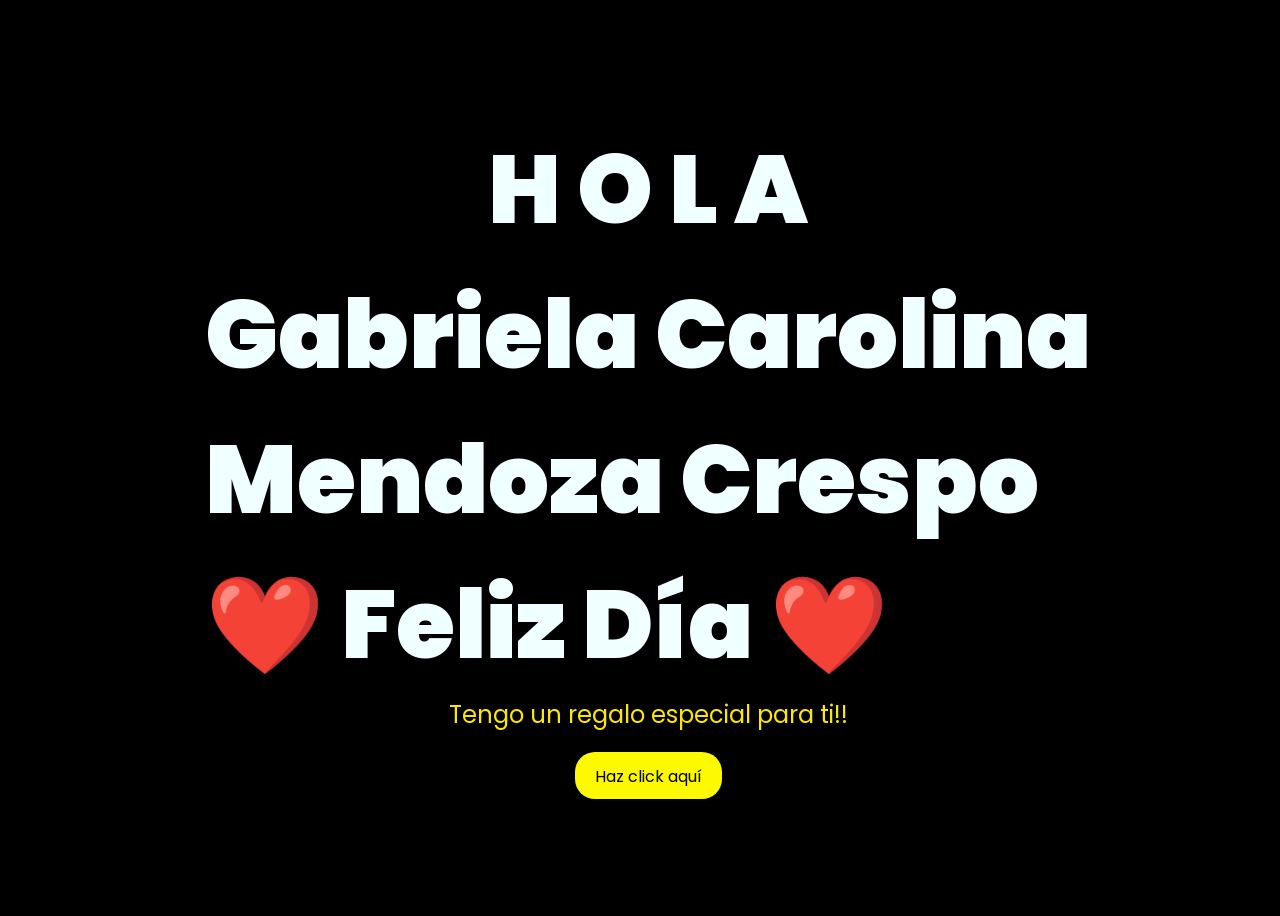
<file: index.html>
<!DOCTYPE html>
<html lang="en">
  <head>
    <meta charset="UTF-8" />
    <meta http-equiv="X-UA-Compatible" content="IE=edge" />
    <meta name="viewport" content="width=device-width, initial-scale=1.0" />
    <link rel="stylesheet" href="css/style.css" />
    <link rel="icon" href="img/flowers.png" type="image/x-icon" />
    <title>FLORES</title>
  </head>
  <body>
    <div class="greetings">
      <span>H</span>
      <span>O</span>
      <span>L</span>
      <span>A</span>
    </div>
    <div class="greetings">
      <span>Gabriela</span>
      <span>Carolina</span>
      <br>
      <span>Mendoza</span>
      <span>Crespo</span>
      <br>
      <span>❤️</span>
      <span>Feliz</span>
      <span>Día</span>
      <span>❤️</span>
    </div>
    <div class="description">
      <span>Tengo un regalo especial para ti!!</span>
    </div>
    <div class="button">
      <button>
        <a href="FLORES.html">Haz click aquí</a>
      </button>
    </div>
  </body>
</html>
</file>
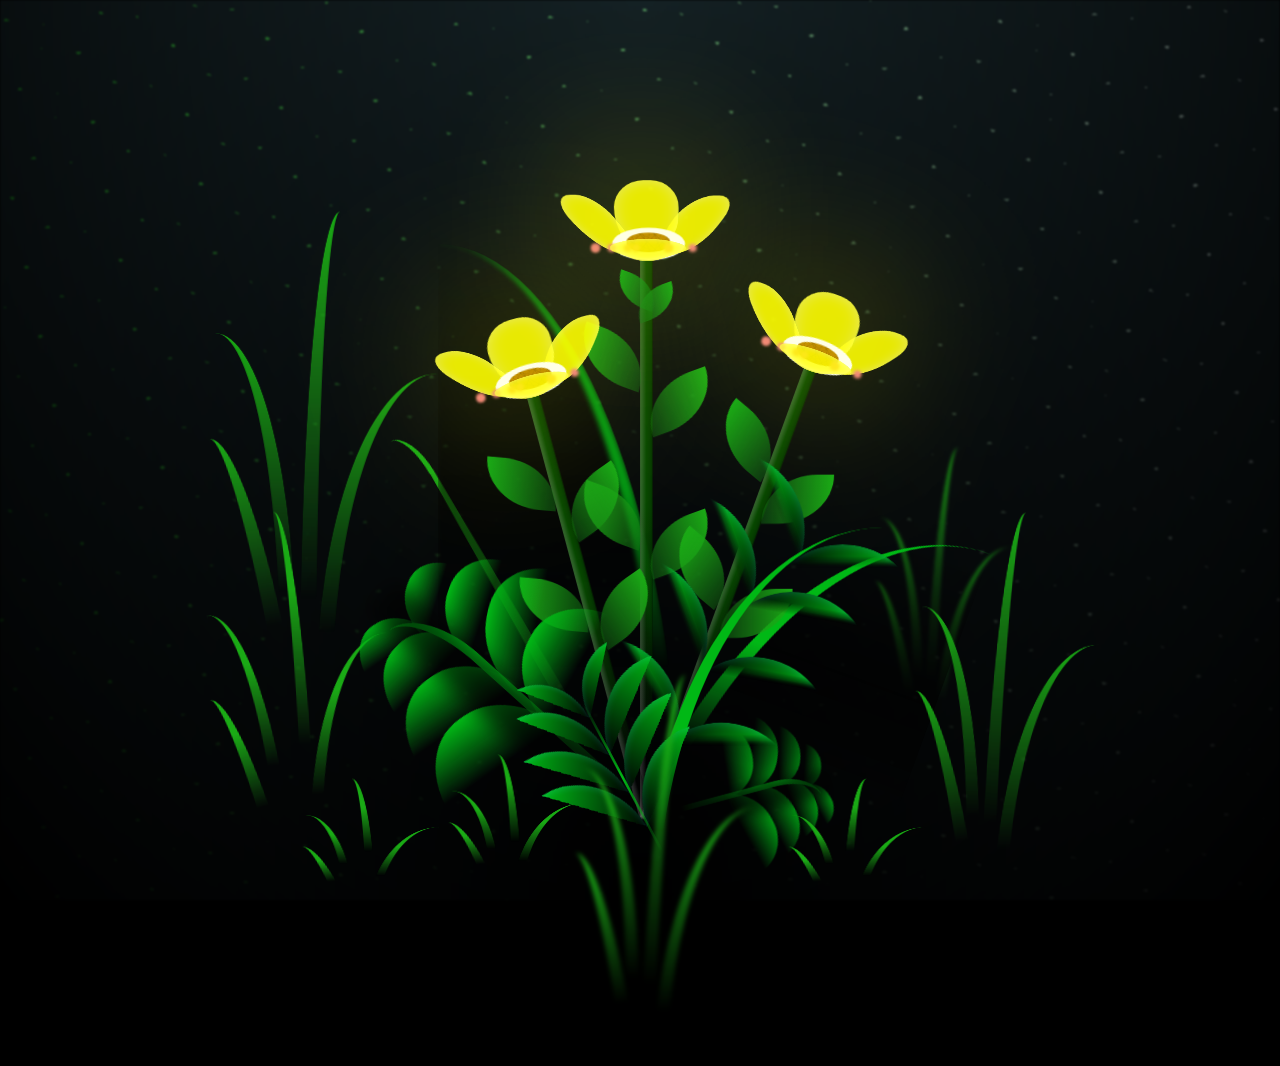
<file: FLORES.html>
<!DOCTYPE html>
<html lang="en">
  <head>
    <meta charset="UTF-8" />
    <meta http-equiv="X-UA-Compatible" content="IE=edge" />
    <meta name="viewport" content="width=device-width, initial-scale=1.0" />
    <link rel="stylesheet" href="css/main.css" />
    <link rel="icon" href="img/flowers.png" type="image/x-icon" />
    <title>FLORES</title>
  </head>

  <body class="container">
    <div class="night"></div>
    <div class="flowers">
      <div class="flower flower--1">
        <div class="flower__leafs flower__leafs--1">
          <div class="flower__leaf flower__leaf--1"></div>
          <div class="flower__leaf flower__leaf--2"></div>
          <div class="flower__leaf flower__leaf--3"></div>
          <div class="flower__leaf flower__leaf--4"></div>
          <div class="flower__white-circle"></div>

          <div class="flower__light flower__light--1"></div>
          <div class="flower__light flower__light--2"></div>
          <div class="flower__light flower__light--3"></div>
          <div class="flower__light flower__light--4"></div>
          <div class="flower__light flower__light--5"></div>
          <div class="flower__light flower__light--6"></div>
          <div class="flower__light flower__light--7"></div>
          <div class="flower__light flower__light--8"></div>
        </div>
        <div class="flower__line">
          <div class="flower__line__leaf flower__line__leaf--1"></div>
          <div class="flower__line__leaf flower__line__leaf--2"></div>
          <div class="flower__line__leaf flower__line__leaf--3"></div>
          <div class="flower__line__leaf flower__line__leaf--4"></div>
          <div class="flower__line__leaf flower__line__leaf--5"></div>
          <div class="flower__line__leaf flower__line__leaf--6"></div>
        </div>
      </div>

      <div class="flower flower--2">
        <div class="flower__leafs flower__leafs--2">
          <div class="flower__leaf flower__leaf--1"></div>
          <div class="flower__leaf flower__leaf--2"></div>
          <div class="flower__leaf flower__leaf--3"></div>
          <div class="flower__leaf flower__leaf--4"></div>
          <div class="flower__white-circle"></div>

          <div class="flower__light flower__light--1"></div>
          <div class="flower__light flower__light--2"></div>
          <div class="flower__light flower__light--3"></div>
          <div class="flower__light flower__light--4"></div>
          <div class="flower__light flower__light--5"></div>
          <div class="flower__light flower__light--6"></div>
          <div class="flower__light flower__light--7"></div>
          <div class="flower__light flower__light--8"></div>
        </div>
        <div class="flower__line">
          <div class="flower__line__leaf flower__line__leaf--1"></div>
          <div class="flower__line__leaf flower__line__leaf--2"></div>
          <div class="flower__line__leaf flower__line__leaf--3"></div>
          <div class="flower__line__leaf flower__line__leaf--4"></div>
        </div>
      </div>

      <div class="flower flower--3">
        <div class="flower__leafs flower__leafs--3">
          <div class="flower__leaf flower__leaf--1"></div>
          <div class="flower__leaf flower__leaf--2"></div>
          <div class="flower__leaf flower__leaf--3"></div>
          <div class="flower__leaf flower__leaf--4"></div>
          <div class="flower__white-circle"></div>

          <div class="flower__light flower__light--1"></div>
          <div class="flower__light flower__light--2"></div>
          <div class="flower__light flower__light--3"></div>
          <div class="flower__light flower__light--4"></div>
          <div class="flower__light flower__light--5"></div>
          <div class="flower__light flower__light--6"></div>
          <div class="flower__light flower__light--7"></div>
          <div class="flower__light flower__light--8"></div>
        </div>
        <div class="flower__line">
          <div class="flower__line__leaf flower__line__leaf--1"></div>
          <div class="flower__line__leaf flower__line__leaf--2"></div>
          <div class="flower__line__leaf flower__line__leaf--3"></div>
          <div class="flower__line__leaf flower__line__leaf--4"></div>
        </div>
      </div>

      <div class="grow-ans" style="--d: 1.2s">
        <div class="flower__g-long">
          <div class="flower__g-long__top"></div>
          <div class="flower__g-long__bottom"></div>
        </div>
      </div>

      <div class="growing-grass">
        <div class="flower__grass flower__grass--1">
          <div class="flower__grass--top"></div>
          <div class="flower__grass--bottom"></div>
          <div class="flower__grass__leaf flower__grass__leaf--1"></div>
          <div class="flower__grass__leaf flower__grass__leaf--2"></div>
          <div class="flower__grass__leaf flower__grass__leaf--3"></div>
          <div class="flower__grass__leaf flower__grass__leaf--4"></div>
          <div class="flower__grass__leaf flower__grass__leaf--5"></div>
          <div class="flower__grass__leaf flower__grass__leaf--6"></div>
          <div class="flower__grass__leaf flower__grass__leaf--7"></div>
          <div class="flower__grass__leaf flower__grass__leaf--8"></div>
          <div class="flower__grass__overlay"></div>
        </div>
      </div>

      <div class="growing-grass">
        <div class="flower__grass flower__grass--2">
          <div class="flower__grass--top"></div>
          <div class="flower__grass--bottom"></div>
          <div class="flower__grass__leaf flower__grass__leaf--1"></div>
          <div class="flower__grass__leaf flower__grass__leaf--2"></div>
          <div class="flower__grass__leaf flower__grass__leaf--3"></div>
          <div class="flower__grass__leaf flower__grass__leaf--4"></div>
          <div class="flower__grass__leaf flower__grass__leaf--5"></div>
          <div class="flower__grass__leaf flower__grass__leaf--6"></div>
          <div class="flower__grass__leaf flower__grass__leaf--7"></div>
          <div class="flower__grass__leaf flower__grass__leaf--8"></div>
          <div class="flower__grass__overlay"></div>
        </div>
      </div>

      <div class="grow-ans" style="--d: 2.4s">
        <div class="flower__g-right flower__g-right--1">
          <div class="leaf"></div>
        </div>
      </div>

      <div class="grow-ans" style="--d: 2.8s">
        <div class="flower__g-right flower__g-right--2">
          <div class="leaf"></div>
        </div>
      </div>

      <div class="grow-ans" style="--d: 2.8s">
        <div class="flower__g-front">
          <div
            class="flower__g-front__leaf-wrapper flower__g-front__leaf-wrapper--1">
            <div class="flower__g-front__leaf"></div>
          </div>
          <div
            class="flower__g-front__leaf-wrapper flower__g-front__leaf-wrapper--2">
            <div class="flower__g-front__leaf"></div>
          </div>
          <div
            class="flower__g-front__leaf-wrapper flower__g-front__leaf-wrapper--3">
            <div class="flower__g-front__leaf"></div>
          </div>
          <div
            class="flower__g-front__leaf-wrapper flower__g-front__leaf-wrapper--4">
            <div class="flower__g-front__leaf"></div>
          </div>
          <div
            class="flower__g-front__leaf-wrapper flower__g-front__leaf-wrapper--5">
            <div class="flower__g-front__leaf"></div>
          </div>
          <div
            class="flower__g-front__leaf-wrapper flower__g-front__leaf-wrapper--6">
            <div class="flower__g-front__leaf"></div>
          </div>
          <div
            class="flower__g-front__leaf-wrapper flower__g-front__leaf-wrapper--7">
            <div class="flower__g-front__leaf"></div>
          </div>
          <div
            class="flower__g-front__leaf-wrapper flower__g-front__leaf-wrapper--8">
            <div class="flower__g-front__leaf"></div>
          </div>
          <div class="flower__g-front__line"></div>
        </div>
      </div>

      <div class="grow-ans" style="--d: 3.2s">
        <div class="flower__g-fr">
          <div class="leaf"></div>
          <div class="flower__g-fr__leaf flower__g-fr__leaf--1"></div>
          <div class="flower__g-fr__leaf flower__g-fr__leaf--2"></div>
          <div class="flower__g-fr__leaf flower__g-fr__leaf--3"></div>
          <div class="flower__g-fr__leaf flower__g-fr__leaf--4"></div>
          <div class="flower__g-fr__leaf flower__g-fr__leaf--5"></div>
          <div class="flower__g-fr__leaf flower__g-fr__leaf--6"></div>
          <div class="flower__g-fr__leaf flower__g-fr__leaf--7"></div>
          <div class="flower__g-fr__leaf flower__g-fr__leaf--8"></div>
        </div>
      </div>

      <div class="long-g long-g--0">
        <div class="grow-ans" style="--d: 3s">
          <div class="leaf leaf--0"></div>
        </div>
        <div class="grow-ans" style="--d: 2.2s">
          <div class="leaf leaf--1"></div>
        </div>
        <div class="grow-ans" style="--d: 3.4s">
          <div class="leaf leaf--2"></div>
        </div>
        <div class="grow-ans" style="--d: 3.6s">
          <div class="leaf leaf--3"></div>
        </div>
      </div>

      <div class="long-g long-g--1">
        <div class="grow-ans" style="--d: 3.6s">
          <div class="leaf leaf--0"></div>
        </div>
        <div class="grow-ans" style="--d: 3.8s">
          <div class="leaf leaf--1"></div>
        </div>
        <div class="grow-ans" style="--d: 4s">
          <div class="leaf leaf--2"></div>
        </div>
        <div class="grow-ans" style="--d: 4.2s">
          <div class="leaf leaf--3"></div>
        </div>
      </div>

      <div class="long-g long-g--2">
        <div class="grow-ans" style="--d: 4s">
          <div class="leaf leaf--0"></div>
        </div>
        <div class="grow-ans" style="--d: 4.2s">
          <div class="leaf leaf--1"></div>
        </div>
        <div class="grow-ans" style="--d: 4.4s">
          <div class="leaf leaf--2"></div>
        </div>
        <div class="grow-ans" style="--d: 4.6s">
          <div class="leaf leaf--3"></div>
        </div>
      </div>

      <div class="long-g long-g--3">
        <div class="grow-ans" style="--d: 4s">
          <div class="leaf leaf--0"></div>
        </div>
        <div class="grow-ans" style="--d: 4.2s">
          <div class="leaf leaf--1"></div>
        </div>
        <div class="grow-ans" style="--d: 3s">
          <div class="leaf leaf--2"></div>
        </div>
        <div class="grow-ans" style="--d: 3.6s">
          <div class="leaf leaf--3"></div>
        </div>
      </div>

      <div class="long-g long-g--4">
        <div class="grow-ans" style="--d: 4s">
          <div class="leaf leaf--0"></div>
        </div>
        <div class="grow-ans" style="--d: 4.2s">
          <div class="leaf leaf--1"></div>
        </div>
        <div class="grow-ans" style="--d: 3s">
          <div class="leaf leaf--2"></div>
        </div>
        <div class="grow-ans" style="--d: 3.6s">
          <div class="leaf leaf--3"></div>
        </div>
      </div>

      <div class="long-g long-g--5">
        <div class="grow-ans" style="--d: 4s">
          <div class="leaf leaf--0"></div>
        </div>
        <div class="grow-ans" style="--d: 4.2s">
          <div class="leaf leaf--1"></div>
        </div>
        <div class="grow-ans" style="--d: 3s">
          <div class="leaf leaf--2"></div>
        </div>
        <div class="grow-ans" style="--d: 3.6s">
          <div class="leaf leaf--3"></div>
        </div>
      </div>

      <div class="long-g long-g--6">
        <div class="grow-ans" style="--d: 4.2s">
          <div class="leaf leaf--0"></div>
        </div>
        <div class="grow-ans" style="--d: 4.4s">
          <div class="leaf leaf--1"></div>
        </div>
        <div class="grow-ans" style="--d: 4.6s">
          <div class="leaf leaf--2"></div>
        </div>
        <div class="grow-ans" style="--d: 4.8s">
          <div class="leaf leaf--3"></div>
        </div>
      </div>

      <div class="long-g long-g--7">
        <div class="grow-ans" style="--d: 3s">
          <div class="leaf leaf--0"></div>
        </div>
        <div class="grow-ans" style="--d: 3.2s">
          <div class="leaf leaf--1"></div>
        </div>
        <div class="grow-ans" style="--d: 3.5s">
          <div class="leaf leaf--2"></div>
        </div>
        <div class="grow-ans" style="--d: 3.6s">
          <div class="leaf leaf--3"></div>
        </div>
      </div>
    </div>
    <script src="main.js"></script>
  </body>
</html>
</file>
<file: css/style.css>
@import url("https://fonts.googleapis.com/css2?family=Poppins:ital,wght@0,500;1,900&display=swap");
* {
  font-family: "Poppins", cursive;
}
body {
  color: azure;
  width: 100%;
  height: 100vh;
  display: flex;
  flex-direction: column;
  align-items: center;
  justify-content: center;
  background-color: black;
}
.greetings {
  font-size: 6rem;
  font-weight: 900;
}
.greetings > span {
  animation: glow 2.5s ease-in-out infinite;
}
@keyframes glow {
  0%,
  100% {
    color: #fff;
    text-shadow: 0 0 12px #d8c91d, 0 0 50px #fdf900, 0 0 100px #d6bc17;
  }
  10%,
  90% {
    color: #696565;
    text-shadow: none;
  }
}
.greetings > span:nth-child(2) {
  animation-delay: 0.2s;
}
.greetings > span:nth-child(3) {
  animation-delay: 0.4s;
}
.greetings > span:nth-child(4) {
  animation-delay: 0.6s;
}
.greetings > span:nth-child(5) {
  animation-delay: 0.8s;
}

.description {
  font-size: 1.5rem;
  margin-bottom: 20px;
}

.button a {
  text-decoration: none;
  font-size: 1rem;
  color: #111;
}

@media screen and (max-width: 574px) {
  .greetings {
    display: block;
    font-size: 3rem;
    font-weight: 500;
    text-align: center;
  }
  .description {
    font-size: 1rem;
  }

  .button a {
    font-size: 0.5rem;
  }
}

.description {
  color: #fce700;
}

/* Estilo para el botón */
.button button {
  background-color: #fdf900; /* Fondo amarillo */
  border: none; /* Sin bordes */
  padding: 10px 20px; /* Ajusta el relleno según tu preferencia */
  font-size: 18px; /* Tamaño de fuente */
  cursor: pointer;
  position: relative; /* Necesario para el resplandor */
  border-radius: 20px; /* Esquinas redondeadas */
  transition: background-color 0.3s ease-in-out; /* Transición suave para el color de fondo */
}

/* Estilo para el enlace dentro del botón */
.button button a {
  text-decoration: none; /* Elimina el subrayado del enlace */
  color: inherit; /* Hereda el color del texto del botón */
}

/* Efecto de resplandor al pasar el cursor sobre el botón */
.button button:hover {
  background-color: white; /* Cambia el color de fondo al pasar el mouse a naranja */
  box-shadow: 0 0 10px #f8f32b, 0 0 20px #f8f32b, 0 0 30px #f8f32b; /* Efecto de resplandor amarillo */
}
</file>
<file: css/main.css>
*,
*::after,
*::before {
  padding: 0;
  margin: 0;
  box-sizing: border-box;
}

:root {
  --dark-color: #000;
}

body {
  display: flex;
  align-items: flex-end;
  justify-content: center;
  min-height: 100vh;
  background-color: var(--dark-color);
  overflow: hidden;
  perspective: 1000px;
}

.night {
  position: fixed;
  left: 50%;
  top: 0;
  transform: translateX(-50%);
  width: 100%;
  height: 100%;
  filter: blur(0.1vmin);
  background-image: radial-gradient(
      ellipse at top,
      transparent 0%,
      var(--dark-color)
    ),
    radial-gradient(
      ellipse at bottom,
      var(--dark-color),
      rgba(145, 233, 255, 0.2)
    ),
    repeating-linear-gradient(
      220deg,
      rgb(0, 0, 0) 0px,
      rgb(0, 0, 0) 19px,
      transparent 19px,
      transparent 22px
    ),
    repeating-linear-gradient(
      189deg,
      rgb(0, 0, 0) 0px,
      rgb(0, 0, 0) 19px,
      transparent 19px,
      transparent 22px
    ),
    repeating-linear-gradient(
      148deg,
      rgb(0, 0, 0) 0px,
      rgb(0, 0, 0) 19px,
      transparent 19px,
      transparent 22px
    ),
    linear-gradient(90deg, rgb(21, 255, 0), rgb(240, 240, 240));
}

.flowers {
  position: relative;
  transform: scale(0.9);
}

.flower {
  position: absolute;
  bottom: 10vmin;
  transform-origin: bottom center;
  z-index: 10;
  --fl-speed: 0.8s;
}
.flower--1 {
  -webkit-animation: moving-flower-1 4s linear infinite;
  animation: moving-flower-1 4s linear infinite;
}
.flower--1 .flower__line {
  height: 70vmin;
  -webkit-animation-delay: 0.3s;
  animation-delay: 0.3s;
}
.flower--1 .flower__line__leaf--1 {
  -webkit-animation: blooming-leaf-right var(--fl-speed) 1.6s backwards;
  animation: blooming-leaf-right var(--fl-speed) 1.6s backwards;
}
.flower--1 .flower__line__leaf--2 {
  -webkit-animation: blooming-leaf-right var(--fl-speed) 1.4s backwards;
  animation: blooming-leaf-right var(--fl-speed) 1.4s backwards;
}
.flower--1 .flower__line__leaf--3 {
  -webkit-animation: blooming-leaf-left var(--fl-speed) 1.2s backwards;
  animation: blooming-leaf-left var(--fl-speed) 1.2s backwards;
}
.flower--1 .flower__line__leaf--4 {
  -webkit-animation: blooming-leaf-left var(--fl-speed) 1s backwards;
  animation: blooming-leaf-left var(--fl-speed) 1s backwards;
}
.flower--1 .flower__line__leaf--5 {
  -webkit-animation: blooming-leaf-right var(--fl-speed) 1.8s backwards;
  animation: blooming-leaf-right var(--fl-speed) 1.8s backwards;
}
.flower--1 .flower__line__leaf--6 {
  -webkit-animation: blooming-leaf-left var(--fl-speed) 2s backwards;
  animation: blooming-leaf-left var(--fl-speed) 2s backwards;
}
.flower--2 {
  left: 50%;
  transform: rotate(20deg);
  -webkit-animation: moving-flower-2 4s linear infinite;
  animation: moving-flower-2 4s linear infinite;
}
.flower--2 .flower__line {
  height: 60vmin;
  -webkit-animation-delay: 0.6s;
  animation-delay: 0.6s;
}
.flower--2 .flower__line__leaf--1 {
  -webkit-animation: blooming-leaf-right var(--fl-speed) 1.9s backwards;
  animation: blooming-leaf-right var(--fl-speed) 1.9s backwards;
}
.flower--2 .flower__line__leaf--2 {
  -webkit-animation: blooming-leaf-right var(--fl-speed) 1.7s backwards;
  animation: blooming-leaf-right var(--fl-speed) 1.7s backwards;
}
.flower--2 .flower__line__leaf--3 {
  -webkit-animation: blooming-leaf-left var(--fl-speed) 1.5s backwards;
  animation: blooming-leaf-left var(--fl-speed) 1.5s backwards;
}
.flower--2 .flower__line__leaf--4 {
  -webkit-animation: blooming-leaf-left var(--fl-speed) 1.3s backwards;
  animation: blooming-leaf-left var(--fl-speed) 1.3s backwards;
}
.flower--3 {
  left: 50%;
  transform: rotate(-15deg);
  -webkit-animation: moving-flower-3 4s linear infinite;
  animation: moving-flower-3 4s linear infinite;
}
.flower--3 .flower__line {
  -webkit-animation-delay: 0.9s;
  animation-delay: 0.9s;
}
.flower--3 .flower__line__leaf--1 {
  -webkit-animation: blooming-leaf-right var(--fl-speed) 2.5s backwards;
  animation: blooming-leaf-right var(--fl-speed) 2.5s backwards;
}
.flower--3 .flower__line__leaf--2 {
  -webkit-animation: blooming-leaf-right var(--fl-speed) 2.3s backwards;
  animation: blooming-leaf-right var(--fl-speed) 2.3s backwards;
}
.flower--3 .flower__line__leaf--3 {
  -webkit-animation: blooming-leaf-left var(--fl-speed) 2.1s backwards;
  animation: blooming-leaf-left var(--fl-speed) 2.1s backwards;
}
.flower--3 .flower__line__leaf--4 {
  -webkit-animation: blooming-leaf-left var(--fl-speed) 1.9s backwards;
  animation: blooming-leaf-left var(--fl-speed) 1.9s backwards;
}
.flower__leafs {
  position: relative;
  -webkit-animation: blooming-flower 2s backwards;
  animation: blooming-flower 2s backwards;
}
.flower__leafs--1 {
  -webkit-animation-delay: 1.1s;
  animation-delay: 1.1s;
}
.flower__leafs--2 {
  -webkit-animation-delay: 1.4s;
  animation-delay: 1.4s;
}
.flower__leafs--3 {
  -webkit-animation-delay: 1.7s;
  animation-delay: 1.7s;
}
.flower__leafs::after {
  content: "";
  position: absolute;
  left: 0;
  top: 0;
  transform: translate(-50%, -100%);
  width: 8vmin;
  height: 8vmin;
  background-color: #ffff00;
  filter: blur(10vmin);
}
.flower__leaf {
  position: absolute;
  bottom: 0;
  left: 50%;
  width: 8vmin;
  height: 11vmin;
  border-radius: 51% 49% 47% 53%/44% 45% 55% 69%;
  background-color: #1aaa15;
  background-image: linear-gradient(to top, #ffff00, #ffff00);
  transform-origin: bottom center;
  opacity: 0.9;
  box-shadow: inset 0 0 2vmin rgba(255, 255, 255, 0.5);
}
.flower__leaf--1 {
  transform: translate(-10%, 1%) rotateY(40deg) rotateX(-50deg);
}
.flower__leaf--2 {
  transform: translate(-50%, -4%) rotateX(40deg);
}
.flower__leaf--3 {
  transform: translate(-90%, 0%) rotateY(45deg) rotateX(50deg);
}
.flower__leaf--4 {
  width: 8vmin;
  height: 8vmin;
  transform-origin: bottom left;
  border-radius: 4vmin 10vmin 4vmin 4vmin;
  transform: translate(0%, 18%) rotateX(70deg) rotate(-43deg);
  background-image: linear-gradient(to top, #ffff00, #ffff00);
  z-index: 1;
  opacity: 0.8;
}
.flower__white-circle {
  position: absolute;
  left: -3.5vmin;
  top: -3vmin;
  width: 9vmin;
  height: 4vmin;
  border-radius: 50%;
  background-color: #ffffff;
}
.flower__white-circle::after {
  content: "";
  position: absolute;
  left: 50%;
  top: 45%;
  transform: translate(-50%, -50%);
  width: 60%;
  height: 60%;
  border-radius: inherit;
  background-image: repeating-linear-gradient(
      135deg,
      rgba(0, 0, 0, 0.03) 0px,
      rgba(0, 0, 0, 0.03) 1px,
      transparent 1px,
      transparent 12px
    ),
    repeating-linear-gradient(
      45deg,
      rgba(0, 0, 0, 0.03) 0px,
      rgba(0, 0, 0, 0.03) 1px,
      transparent 1px,
      transparent 12px
    ),
    repeating-linear-gradient(
      67.5deg,
      rgba(0, 0, 0, 0.03) 0px,
      rgba(0, 0, 0, 0.03) 1px,
      transparent 1px,
      transparent 12px
    ),
    repeating-linear-gradient(
      135deg,
      rgba(0, 0, 0, 0.03) 0px,
      rgba(0, 0, 0, 0.03) 1px,
      transparent 1px,
      transparent 12px
    ),
    repeating-linear-gradient(
      45deg,
      rgba(0, 0, 0, 0.03) 0px,
      rgba(0, 0, 0, 0.03) 1px,
      transparent 1px,
      transparent 12px
    ),
    repeating-linear-gradient(
      112.5deg,
      rgba(0, 0, 0, 0.03) 0px,
      rgba(0, 0, 0, 0.03) 1px,
      transparent 1px,
      transparent 12px
    ),
    repeating-linear-gradient(
      112.5deg,
      rgba(0, 0, 0, 0.03) 0px,
      rgba(0, 0, 0, 0.03) 1px,
      transparent 1px,
      transparent 12px
    ),
    repeating-linear-gradient(
      45deg,
      rgba(0, 0, 0, 0.03) 0px,
      rgba(0, 0, 0, 0.03) 1px,
      transparent 1px,
      transparent 12px
    ),
    repeating-linear-gradient(
      22.5deg,
      rgba(0, 0, 0, 0.03) 0px,
      rgba(0, 0, 0, 0.03) 1px,
      transparent 1px,
      transparent 12px
    ),
    repeating-linear-gradient(
      45deg,
      rgba(0, 0, 0, 0.03) 0px,
      rgba(0, 0, 0, 0.03) 1px,
      transparent 1px,
      transparent 12px
    ),
    repeating-linear-gradient(
      22.5deg,
      rgba(0, 0, 0, 0.03) 0px,
      rgba(0, 0, 0, 0.03) 1px,
      transparent 1px,
      transparent 12px
    ),
    repeating-linear-gradient(
      135deg,
      rgba(0, 0, 0, 0.03) 0px,
      rgba(0, 0, 0, 0.03) 1px,
      transparent 1px,
      transparent 12px
    ),
    repeating-linear-gradient(
      157.5deg,
      rgba(0, 0, 0, 0.03) 0px,
      rgba(0, 0, 0, 0.03) 1px,
      transparent 1px,
      transparent 12px
    ),
    repeating-linear-gradient(
      67.5deg,
      rgba(0, 0, 0, 0.03) 0px,
      rgba(0, 0, 0, 0.03) 1px,
      transparent 1px,
      transparent 12px
    ),
    repeating-linear-gradient(
      67.5deg,
      rgba(0, 0, 0, 0.03) 0px,
      rgba(0, 0, 0, 0.03) 1px,
      transparent 1px,
      transparent 12px
    ),
    linear-gradient(90deg, rgb(190, 133, 0), rgb(190, 133, 0));
}
.flower__line {
  height: 55vmin;
  width: 1.5vmin;
  background-image: linear-gradient(
      to left,
      rgba(0, 0, 0, 0.2),
      transparent,
      rgba(255, 255, 255, 0.2)
    ),
    linear-gradient(to top, transparent 10%, #064600, #064600);
  box-shadow: inset 0 0 2px rgba(0, 0, 0, 0.5);
  -webkit-animation: grow-flower-tree 4s backwards;
  animation: grow-flower-tree 4s backwards;
}
.flower__line__leaf {
  --w: 7vmin;
  --h: calc(var(--w) + 2vmin);
  position: absolute;
  top: 20%;
  left: 90%;
  width: var(--w);
  height: var(--h);
  border-top-right-radius: var(--h);
  border-bottom-left-radius: var(--h);
  background-image: linear-gradient(to top, rgba(20, 122, 20, 0.4), #1aaa15);
}
.flower__line__leaf--1 {
  transform: rotate(70deg) rotateY(30deg);
}
.flower__line__leaf--2 {
  top: 45%;
  transform: rotate(70deg) rotateY(30deg);
}
.flower__line__leaf--3,
.flower__line__leaf--4,
.flower__line__leaf--6 {
  border-top-right-radius: 0;
  border-bottom-left-radius: 0;
  border-top-left-radius: var(--h);
  border-bottom-right-radius: var(--h);
  left: -460%;
  top: 12%;
  transform: rotate(-70deg) rotateY(30deg);
}
.flower__line__leaf--4 {
  top: 40%;
}
.flower__line__leaf--5 {
  top: 0;
  transform-origin: left;
  transform: rotate(70deg) rotateY(30deg) scale(0.6);
}
.flower__line__leaf--6 {
  top: -2%;
  left: -450%;
  transform-origin: right;
  transform: rotate(-70deg) rotateY(30deg) scale(0.6);
}
.flower__light {
  position: absolute;
  bottom: 0vmin;
  width: 1vmin;
  height: 1vmin;
  background-color: rgb(240, 128, 128);
  border-radius: 50%;
  filter: blur(0.2vmin);
  -webkit-animation: light-ans 4s linear infinite backwards;
  animation: light-ans 4s linear infinite backwards;
}
.flower__light:nth-child(odd) {
  background-color: #f08080;
}
.flower__light--1 {
  left: -2vmin;
  -webkit-animation-delay: 1s;
  animation-delay: 1s;
}
.flower__light--2 {
  left: 3vmin;
  -webkit-animation-delay: 0.5s;
  animation-delay: 0.5s;
}
.flower__light--3 {
  left: -6vmin;
  -webkit-animation-delay: 0.3s;
  animation-delay: 0.3s;
}
.flower__light--4 {
  left: 6vmin;
  -webkit-animation-delay: 0.9s;
  animation-delay: 0.9s;
}
.flower__light--5 {
  left: -1vmin;
  -webkit-animation-delay: 1.5s;
  animation-delay: 1.5s;
}
.flower__light--6 {
  left: -4vmin;
  -webkit-animation-delay: 3s;
  animation-delay: 3s;
}
.flower__light--7 {
  left: 3vmin;
  -webkit-animation-delay: 2s;
  animation-delay: 2s;
}
.flower__light--8 {
  left: -6vmin;
  -webkit-animation-delay: 3.5s;
  animation-delay: 3.5s;
}
.flower__grass {
  --c: #00b815;
  --line-w: 1.5vmin;
  position: absolute;
  bottom: 12vmin;
  left: -7vmin;
  display: flex;
  flex-direction: column;
  align-items: flex-end;
  z-index: 20;
  transform-origin: bottom center;
  transform: rotate(-48deg) rotateY(40deg);
}
.flower__grass--1 {
  -webkit-animation: moving-grass 2s linear infinite;
  animation: moving-grass 2s linear infinite;
}
.flower__grass--2 {
  left: 2vmin;
  bottom: 10vmin;
  transform: scale(0.5) rotate(75deg) rotateX(10deg) rotateY(-200deg);
  opacity: 0.8;
  z-index: 0;
  -webkit-animation: moving-grass--2 1.5s linear infinite;
  animation: moving-grass--2 1.5s linear infinite;
}
.flower__grass--top {
  width: 7vmin;
  height: 10vmin;
  border-top-right-radius: 100%;
  border-right: var(--line-w) solid var(--c);
  transform-origin: bottom center;
  transform: rotate(-2deg);
}
.flower__grass--bottom {
  margin-top: -2px;
  width: var(--line-w);
  height: 25vmin;
  background-image: linear-gradient(to top, transparent, var(--c));
}
.flower__grass__leaf {
  --size: 10vmin;
  position: absolute;
  width: calc(var(--size) * 2.1);
  height: var(--size);
  border-top-left-radius: var(--size);
  border-top-right-radius: var(--size);
  background-image: linear-gradient(
    to top,
    transparent,
    transparent 30%,
    var(--c)
  );
  z-index: 100;
}
.flower__grass__leaf--1 {
  top: -6%;
  left: 30%;
  --size: 6vmin;
  transform: rotate(-20deg);
  -webkit-animation: growing-grass-ans--1 2s 2.6s backwards;
  animation: growing-grass-ans--1 2s 2.6s backwards;
}
@-webkit-keyframes growing-grass-ans--1 {
  0% {
    transform-origin: bottom left;
    transform: rotate(-20deg) scale(0);
  }
}
@keyframes growing-grass-ans--1 {
  0% {
    transform-origin: bottom left;
    transform: rotate(-20deg) scale(0);
  }
}
.flower__grass__leaf--2 {
  top: -5%;
  left: -110%;
  --size: 6vmin;
  transform: rotate(10deg);
  -webkit-animation: growing-grass-ans--2 2s 2.4s linear backwards;
  animation: growing-grass-ans--2 2s 2.4s linear backwards;
}
@-webkit-keyframes growing-grass-ans--2 {
  0% {
    transform-origin: bottom right;
    transform: rotate(10deg) scale(0);
  }
}
@keyframes growing-grass-ans--2 {
  0% {
    transform-origin: bottom right;
    transform: rotate(10deg) scale(0);
  }
}
.flower__grass__leaf--3 {
  top: 5%;
  left: 60%;
  --size: 8vmin;
  transform: rotate(-18deg) rotateX(-20deg);
  -webkit-animation: growing-grass-ans--3 2s 2.2s linear backwards;
  animation: growing-grass-ans--3 2s 2.2s linear backwards;
}
@-webkit-keyframes growing-grass-ans--3 {
  0% {
    transform-origin: bottom left;
    transform: rotate(-18deg) rotateX(-20deg) scale(0);
  }
}
@keyframes growing-grass-ans--3 {
  0% {
    transform-origin: bottom left;
    transform: rotate(-18deg) rotateX(-20deg) scale(0);
  }
}
.flower__grass__leaf--4 {
  top: 6%;
  left: -135%;
  --size: 8vmin;
  transform: rotate(2deg);
  -webkit-animation: growing-grass-ans--4 2s 2s linear backwards;
  animation: growing-grass-ans--4 2s 2s linear backwards;
}
@-webkit-keyframes growing-grass-ans--4 {
  0% {
    transform-origin: bottom right;
    transform: rotate(2deg) scale(0);
  }
}
@keyframes growing-grass-ans--4 {
  0% {
    transform-origin: bottom right;
    transform: rotate(2deg) scale(0);
  }
}
.flower__grass__leaf--5 {
  top: 20%;
  left: 60%;
  --size: 10vmin;
  transform: rotate(-24deg) rotateX(-20deg);
  -webkit-animation: growing-grass-ans--5 2s 1.8s linear backwards;
  animation: growing-grass-ans--5 2s 1.8s linear backwards;
}
@-webkit-keyframes growing-grass-ans--5 {
  0% {
    transform-origin: bottom left;
    transform: rotate(-24deg) rotateX(-20deg) scale(0);
  }
}
@keyframes growing-grass-ans--5 {
  0% {
    transform-origin: bottom left;
    transform: rotate(-24deg) rotateX(-20deg) scale(0);
  }
}
.flower__grass__leaf--6 {
  top: 22%;
  left: -180%;
  --size: 10vmin;
  transform: rotate(10deg);
  -webkit-animation: growing-grass-ans--6 2s 1.6s linear backwards;
  animation: growing-grass-ans--6 2s 1.6s linear backwards;
}
@-webkit-keyframes growing-grass-ans--6 {
  0% {
    transform-origin: bottom right;
    transform: rotate(10deg) scale(0);
  }
}
@keyframes growing-grass-ans--6 {
  0% {
    transform-origin: bottom right;
    transform: rotate(10deg) scale(0);
  }
}
.flower__grass__leaf--7 {
  top: 39%;
  left: 70%;
  --size: 10vmin;
  transform: rotate(-10deg);
  -webkit-animation: growing-grass-ans--7 2s 1.4s linear backwards;
  animation: growing-grass-ans--7 2s 1.4s linear backwards;
}
@-webkit-keyframes growing-grass-ans--7 {
  0% {
    transform-origin: bottom left;
    transform: rotate(-10deg) scale(0);
  }
}
@keyframes growing-grass-ans--7 {
  0% {
    transform-origin: bottom left;
    transform: rotate(-10deg) scale(0);
  }
}
.flower__grass__leaf--8 {
  top: 40%;
  left: -215%;
  --size: 11vmin;
  transform: rotate(10deg);
  -webkit-animation: growing-grass-ans--8 2s 1.2s linear backwards;
  animation: growing-grass-ans--8 2s 1.2s linear backwards;
}
@-webkit-keyframes growing-grass-ans--8 {
  0% {
    transform-origin: bottom right;
    transform: rotate(10deg) scale(0);
  }
}
@keyframes growing-grass-ans--8 {
  0% {
    transform-origin: bottom right;
    transform: rotate(10deg) scale(0);
  }
}
.flower__grass__overlay {
  position: absolute;
  top: -10%;
  right: 0%;
  width: 100%;
  height: 100%;
  background-color: rgba(0, 0, 0, 0.6);
  filter: blur(1.5vmin);
  z-index: 100;
}
.flower__g-long {
  --w: 2vmin;
  --h: 6vmin;
  --c: #1aaa15;
  position: absolute;
  bottom: 10vmin;
  left: -3vmin;
  transform-origin: bottom center;
  transform: rotate(-30deg) rotateY(-20deg);
  display: flex;
  flex-direction: column;
  align-items: flex-end;
  -webkit-animation: flower-g-long-ans 3s linear infinite;
  animation: flower-g-long-ans 3s linear infinite;
}
@-webkit-keyframes flower-g-long-ans {
  0%,
  100% {
    transform: rotate(-30deg) rotateY(-20deg);
  }
  50% {
    transform: rotate(-32deg) rotateY(-20deg);
  }
}
@keyframes flower-g-long-ans {
  0%,
  100% {
    transform: rotate(-30deg) rotateY(-20deg);
  }
  50% {
    transform: rotate(-32deg) rotateY(-20deg);
  }
}
.flower__g-long__top {
  top: calc(var(--h) * -1);
  width: calc(var(--w) + 1vmin);
  height: var(--h);
  border-top-right-radius: 100%;
  border-right: 0.7vmin solid var(--c);
  transform: translate(-0.7vmin, 1vmin);
}
.flower__g-long__bottom {
  width: var(--w);
  height: 50vmin;
  transform-origin: bottom center;
  background-image: linear-gradient(to top, transparent 30%, var(--c));
  box-shadow: inset 0 0 2px rgba(0, 0, 0, 0.5);
  -webkit-clip-path: polygon(35% 0, 65% 1%, 100% 100%, 0% 100%);
  clip-path: polygon(35% 0, 65% 1%, 100% 100%, 0% 100%);
}
.flower__g-right {
  position: absolute;
  bottom: 6vmin;
  left: -2vmin;
  transform-origin: bottom left;
  transform: rotate(20deg);
}
.flower__g-right .leaf {
  width: 30vmin;
  height: 50vmin;
  border-top-left-radius: 100%;
  border-left: 2vmin solid #00b815;
  background-image: linear-gradient(
    to bottom,
    transparent,
    var(--dark-color) 60%
  );
  -webkit-mask-image: linear-gradient(to top, transparent 30%, #00b815 60%);
}
.flower__g-right--1 {
  -webkit-animation: flower-g-right-ans 2.5s linear infinite;
  animation: flower-g-right-ans 2.5s linear infinite;
}
.flower__g-right--2 {
  left: 5vmin;
  transform: rotateY(-180deg);
  -webkit-animation: flower-g-right-ans--2 3s linear infinite;
  animation: flower-g-right-ans--2 3s linear infinite;
}
.flower__g-right--2 .leaf {
  height: 75vmin;
  filter: blur(0.3vmin);
  opacity: 0.8;
}
@-webkit-keyframes flower-g-right-ans {
  0%,
  100% {
    transform: rotate(20deg);
  }
  50% {
    transform: rotate(24deg) rotateX(-20deg);
  }
}
@keyframes flower-g-right-ans {
  0%,
  100% {
    transform: rotate(20deg);
  }
  50% {
    transform: rotate(24deg) rotateX(-20deg);
  }
}
@-webkit-keyframes flower-g-right-ans--2 {
  0%,
  100% {
    transform: rotateY(-180deg) rotate(0deg) rotateX(-20deg);
  }
  50% {
    transform: rotateY(-180deg) rotate(6deg) rotateX(-20deg);
  }
}
@keyframes flower-g-right-ans--2 {
  0%,
  100% {
    transform: rotateY(-180deg) rotate(0deg) rotateX(-20deg);
  }
  50% {
    transform: rotateY(-180deg) rotate(6deg) rotateX(-20deg);
  }
}
.flower__g-front {
  position: absolute;
  bottom: 6vmin;
  left: 2.5vmin;
  z-index: 100;
  transform-origin: bottom center;
  transform: rotate(-28deg) rotateY(30deg) scale(1.04);
  -webkit-animation: flower__g-front-ans 2s linear infinite;
  animation: flower__g-front-ans 2s linear infinite;
}
@-webkit-keyframes flower__g-front-ans {
  0%,
  100% {
    transform: rotate(-28deg) rotateY(30deg) scale(1.04);
  }
  50% {
    transform: rotate(-35deg) rotateY(40deg) scale(1.04);
  }
}
@keyframes flower__g-front-ans {
  0%,
  100% {
    transform: rotate(-28deg) rotateY(30deg) scale(1.04);
  }
  50% {
    transform: rotate(-35deg) rotateY(40deg) scale(1.04);
  }
}
.flower__g-front__line {
  width: 0.3vmin;
  height: 20vmin;
  background-image: linear-gradient(
    to top,
    transparent,
    #00b815,
    transparent 100%
  );
  position: relative;
}
.flower__g-front__leaf-wrapper {
  position: absolute;
  top: 0;
  left: 0;
  transform-origin: bottom left;
  transform: rotate(10deg);
}
.flower__g-front__leaf-wrapper:nth-child(even) {
  left: 0vmin;
  transform: rotateY(-180deg) rotate(5deg);
  -webkit-animation: flower__g-front__leaf-left-ans 1s ease-in backwards;
  animation: flower__g-front__leaf-left-ans 1s ease-in backwards;
}
.flower__g-front__leaf-wrapper:nth-child(odd) {
  -webkit-animation: flower__g-front__leaf-ans 1s ease-in backwards;
  animation: flower__g-front__leaf-ans 1s ease-in backwards;
}
.flower__g-front__leaf-wrapper--1 {
  top: -8vmin;
  transform: scale(0.7);
  -webkit-animation: flower__g-front__leaf-ans 1s 5.5s ease-in backwards !important;
  animation: flower__g-front__leaf-ans 1s 5.5s ease-in backwards !important;
}
.flower__g-front__leaf-wrapper--2 {
  top: -8vmin;
  transform: rotateY(-180deg) scale(0.7) !important;
  -webkit-animation: flower__g-front__leaf-left-ans-2 1s 4.6s ease-in backwards !important;
  animation: flower__g-front__leaf-left-ans-2 1s 4.6s ease-in backwards !important;
}
.flower__g-front__leaf-wrapper--3 {
  top: -3vmin;
  -webkit-animation: flower__g-front__leaf-ans 1s 4.6s ease-in backwards;
  animation: flower__g-front__leaf-ans 1s 4.6s ease-in backwards;
}
.flower__g-front__leaf-wrapper--4 {
  top: -3vmin;
  transform: rotateY(-180deg) scale(0.9) !important;
  -webkit-animation: flower__g-front__leaf-left-ans-2 1s 4.6s ease-in backwards !important;
  animation: flower__g-front__leaf-left-ans-2 1s 4.6s ease-in backwards !important;
}
@-webkit-keyframes flower__g-front__leaf-left-ans-2 {
  0% {
    transform: rotateY(-180deg) scale(0);
  }
}
@keyframes flower__g-front__leaf-left-ans-2 {
  0% {
    transform: rotateY(-180deg) scale(0);
  }
}
.flower__g-front__leaf-wrapper--5,
.flower__g-front__leaf-wrapper--6 {
  top: 2vmin;
}
.flower__g-front__leaf-wrapper--7,
.flower__g-front__leaf-wrapper--8 {
  top: 6.5vmin;
}
.flower__g-front__leaf-wrapper--2 {
  -webkit-animation-delay: 5.2s !important;
  animation-delay: 5.2s !important;
}
.flower__g-front__leaf-wrapper--3 {
  -webkit-animation-delay: 4.9s !important;
  animation-delay: 4.9s !important;
}
.flower__g-front__leaf-wrapper--5 {
  -webkit-animation-delay: 4.3s !important;
  animation-delay: 4.3s !important;
}
.flower__g-front__leaf-wrapper--6 {
  -webkit-animation-delay: 4.1s !important;
  animation-delay: 4.1s !important;
}
.flower__g-front__leaf-wrapper--7 {
  -webkit-animation-delay: 3.8s !important;
  animation-delay: 3.8s !important;
}
.flower__g-front__leaf-wrapper--8 {
  -webkit-animation-delay: 3.5s !important;
  animation-delay: 3.5s !important;
}
@-webkit-keyframes flower__g-front__leaf-ans {
  0% {
    transform: rotate(10deg) scale(0);
  }
}
@keyframes flower__g-front__leaf-ans {
  0% {
    transform: rotate(10deg) scale(0);
  }
}
@-webkit-keyframes flower__g-front__leaf-left-ans {
  0% {
    transform: rotateY(-180deg) rotate(5deg) scale(0);
  }
}
@keyframes flower__g-front__leaf-left-ans {
  0% {
    transform: rotateY(-180deg) rotate(5deg) scale(0);
  }
}
.flower__g-front__leaf {
  width: 10vmin;
  height: 10vmin;
  border-radius: 100% 0% 0% 100%/100% 100% 0% 0%;
  box-shadow: inset 0 2px 1vmin hsla(184deg, 97%, 58%, 0.2);
  background-image: linear-gradient(
      to bottom left,
      transparent,
      var(--dark-color)
    ),
    linear-gradient(to bottom right, #00b815 50%, transparent 50%, transparent);
  -webkit-mask-image: linear-gradient(
    to bottom right,
    #00b815 50%,
    transparent 50%,
    transparent
  );
  mask-image: linear-gradient(
    to bottom right,
    #00b815 50%,
    transparent 50%,
    transparent
  );
}
.flower__g-fr {
  position: absolute;
  bottom: -4vmin;
  left: vmin;
  transform-origin: bottom left;
  z-index: 10;
  -webkit-animation: flower__g-fr-ans 2s linear infinite;
  animation: flower__g-fr-ans 2s linear infinite;
}
@-webkit-keyframes flower__g-fr-ans {
  0%,
  100% {
    transform: rotate(2deg);
  }
  50% {
    transform: rotate(4deg);
  }
}
@keyframes flower__g-fr-ans {
  0%,
  100% {
    transform: rotate(2deg);
  }
  50% {
    transform: rotate(4deg);
  }
}
.flower__g-fr .leaf {
  width: 30vmin;
  height: 50vmin;
  border-top-left-radius: 100%;
  border-left: 2vmin solid #00b815;
  -webkit-mask-image: linear-gradient(to top, transparent 25%, #00b815 50%);
  position: relative;
  z-index: 1;
}
.flower__g-fr__leaf {
  position: absolute;
  top: 0;
  left: 0;
  width: 10vmin;
  height: 10vmin;
  border-radius: 100% 0% 0% 100%/100% 100% 0% 0%;
  box-shadow: inset 0 2px 1vmin hsla(184deg, 97%, 58%, 0.2);
  background-image: linear-gradient(
      to bottom left,
      transparent,
      var(--dark-color) 98%
    ),
    linear-gradient(to bottom right, #00b815 45%, transparent 50%, transparent);
  -webkit-mask-image: linear-gradient(
    135deg,
    #00b815 40%,
    transparent 50%,
    transparent
  );
}
.flower__g-fr__leaf--1 {
  left: 20vmin;
  transform: rotate(45deg);
  -webkit-animation: flower__g-fr-leaft-ans-1 0.5s 5.2s linear backwards;
  animation: flower__g-fr-leaft-ans-1 0.5s 5.2s linear backwards;
}
@-webkit-keyframes flower__g-fr-leaft-ans-1 {
  0% {
    transform-origin: left;
    transform: rotate(45deg) scale(0);
  }
}
@keyframes flower__g-fr-leaft-ans-1 {
  0% {
    transform-origin: left;
    transform: rotate(45deg) scale(0);
  }
}
.flower__g-fr__leaf--2 {
  left: 12vmin;
  top: -7vmin;
  transform: rotate(25deg) rotateY(-180deg);
  -webkit-animation: flower__g-fr-leaft-ans-6 0.5s 5s linear backwards;
  animation: flower__g-fr-leaft-ans-6 0.5s 5s linear backwards;
}
.flower__g-fr__leaf--3 {
  left: 15vmin;
  top: 6vmin;
  transform: rotate(55deg);
  -webkit-animation: flower__g-fr-leaft-ans-5 0.5s 4.8s linear backwards;
  animation: flower__g-fr-leaft-ans-5 0.5s 4.8s linear backwards;
}
.flower__g-fr__leaf--4 {
  left: 6vmin;
  top: -2vmin;
  transform: rotate(25deg) rotateY(-180deg);
  -webkit-animation: flower__g-fr-leaft-ans-6 0.5s 4.6s linear backwards;
  animation: flower__g-fr-leaft-ans-6 0.5s 4.6s linear backwards;
}
.flower__g-fr__leaf--5 {
  left: 10vmin;
  top: 14vmin;
  transform: rotate(55deg);
  -webkit-animation: flower__g-fr-leaft-ans-5 0.5s 4.4s linear backwards;
  animation: flower__g-fr-leaft-ans-5 0.5s 4.4s linear backwards;
}
@-webkit-keyframes flower__g-fr-leaft-ans-5 {
  0% {
    transform-origin: left;
    transform: rotate(55deg) scale(0);
  }
}
@keyframes flower__g-fr-leaft-ans-5 {
  0% {
    transform-origin: left;
    transform: rotate(55deg) scale(0);
  }
}
.flower__g-fr__leaf--6 {
  left: 0vmin;
  top: 6vmin;
  transform: rotate(25deg) rotateY(-180deg);
  -webkit-animation: flower__g-fr-leaft-ans-6 0.5s 4.2s linear backwards;
  animation: flower__g-fr-leaft-ans-6 0.5s 4.2s linear backwards;
}
@-webkit-keyframes flower__g-fr-leaft-ans-6 {
  0% {
    transform-origin: right;
    transform: rotate(25deg) rotateY(-180deg) scale(0);
  }
}
@keyframes flower__g-fr-leaft-ans-6 {
  0% {
    transform-origin: right;
    transform: rotate(25deg) rotateY(-180deg) scale(0);
  }
}
.flower__g-fr__leaf--7 {
  left: 5vmin;
  top: 22vmin;
  transform: rotate(45deg);
  -webkit-animation: flower__g-fr-leaft-ans-7 0.5s 4s linear backwards;
  animation: flower__g-fr-leaft-ans-7 0.5s 4s linear backwards;
}
@-webkit-keyframes flower__g-fr-leaft-ans-7 {
  0% {
    transform-origin: left;
    transform: rotate(45deg) scale(0);
  }
}
@keyframes flower__g-fr-leaft-ans-7 {
  0% {
    transform-origin: left;
    transform: rotate(45deg) scale(0);
  }
}
.flower__g-fr__leaf--8 {
  left: -4vmin;
  top: 15vmin;
  transform: rotate(15deg) rotateY(-180deg);
  -webkit-animation: flower__g-fr-leaft-ans-8 0.5s 3.8s linear backwards;
  animation: flower__g-fr-leaft-ans-8 0.5s 3.8s linear backwards;
}
@-webkit-keyframes flower__g-fr-leaft-ans-8 {
  0% {
    transform-origin: right;
    transform: rotate(15deg) rotateY(-180deg) scale(0);
  }
}
@keyframes flower__g-fr-leaft-ans-8 {
  0% {
    transform-origin: right;
    transform: rotate(15deg) rotateY(-180deg) scale(0);
  }
}

.long-g {
  position: absolute;
  bottom: 25vmin;
  left: -42vmin;
  transform-origin: bottom left;
}
.long-g--1 {
  bottom: 0vmin;
  transform: scale(0.8) rotate(-5deg);
}
.long-g--1 .leaf {
  -webkit-mask-image: linear-gradient(
    to top,
    transparent 40%,
    #00b815 80%
  ) !important;
}
.long-g--1 .leaf--1 {
  --w: 5vmin;
  --h: 60vmin;
  left: -2vmin;
  transform: rotate(3deg) rotateY(-180deg);
}
.long-g--2,
.long-g--3 {
  bottom: -3vmin;
  left: -35vmin;
  transform-origin: center;
  transform: scale(0.6) rotateX(60deg);
}
.long-g--2 .leaf,
.long-g--3 .leaf {
  -webkit-mask-image: linear-gradient(
    to top,
    transparent 50%,
    #00b815 80%
  ) !important;
}
.long-g--2 .leaf--1,
.long-g--3 .leaf--1 {
  left: -1vmin;
  transform: rotateY(-180deg);
}
.long-g--3 {
  left: -17vmin;
  bottom: 0vmin;
}
.long-g--3 .leaf {
  -webkit-mask-image: linear-gradient(
    to top,
    transparent 40%,
    #00b815 80%
  ) !important;
}
.long-g--4 {
  left: 25vmin;
  bottom: -3vmin;
  transform-origin: center;
  transform: scale(0.6) rotateX(60deg);
}
.long-g--4 .leaf {
  -webkit-mask-image: linear-gradient(
    to top,
    transparent 50%,
    #00b815 80%
  ) !important;
}
.long-g--5 {
  left: 42vmin;
  bottom: 0vmin;
  transform: scale(0.8) rotate(2deg);
}
.long-g--6 {
  left: 0vmin;
  bottom: -20vmin;
  z-index: 100;
  filter: blur(0.3vmin);
  transform: scale(0.8) rotate(2deg);
}
.long-g--7 {
  left: 35vmin;
  bottom: 20vmin;
  z-index: -1;
  filter: blur(0.3vmin);
  transform: scale(0.6) rotate(2deg);
  opacity: 0.7;
}
.long-g .leaf {
  --w: 15vmin;
  --h: 40vmin;
  --c: #1aaa15;
  position: absolute;
  bottom: 0;
  width: var(--w);
  height: var(--h);
  border-top-left-radius: 100%;
  border-left: 2vmin solid var(--c);
  -webkit-mask-image: linear-gradient(
    to top,
    transparent 20%,
    var(--dark-color)
  );
  transform-origin: bottom center;
}
.long-g .leaf--0 {
  left: 2vmin;
  -webkit-animation: leaf-ans-1 4s linear infinite;
  animation: leaf-ans-1 4s linear infinite;
}
.long-g .leaf--1 {
  --w: 5vmin;
  --h: 60vmin;
  -webkit-animation: leaf-ans-1 4s linear infinite;
  animation: leaf-ans-1 4s linear infinite;
}
.long-g .leaf--2 {
  --w: 10vmin;
  --h: 40vmin;
  left: -0.5vmin;
  bottom: 5vmin;
  transform-origin: bottom left;
  transform: rotateY(-180deg);
  -webkit-animation: leaf-ans-2 3s linear infinite;
  animation: leaf-ans-2 3s linear infinite;
}
.long-g .leaf--3 {
  --w: 5vmin;
  --h: 30vmin;
  left: -1vmin;
  bottom: 3.2vmin;
  transform-origin: bottom left;
  transform: rotate(-10deg) rotateY(-180deg);
  -webkit-animation: leaf-ans-3 3s linear infinite;
  animation: leaf-ans-3 3s linear infinite;
}

@-webkit-keyframes leaf-ans-1 {
  0%,
  100% {
    transform: rotate(-5deg) scale(1);
  }
  50% {
    transform: rotate(5deg) scale(1.1);
  }
}

@keyframes leaf-ans-1 {
  0%,
  100% {
    transform: rotate(-5deg) scale(1);
  }
  50% {
    transform: rotate(5deg) scale(1.1);
  }
}
@-webkit-keyframes leaf-ans-2 {
  0%,
  100% {
    transform: rotateY(-180deg) rotate(5deg);
  }
  50% {
    transform: rotateY(-180deg) rotate(0deg) scale(1.1);
  }
}
@keyframes leaf-ans-2 {
  0%,
  100% {
    transform: rotateY(-180deg) rotate(5deg);
  }
  50% {
    transform: rotateY(-180deg) rotate(0deg) scale(1.1);
  }
}
@-webkit-keyframes leaf-ans-3 {
  0%,
  100% {
    transform: rotate(-10deg) rotateY(-180deg);
  }
  50% {
    transform: rotate(-20deg) rotateY(-180deg);
  }
}
@keyframes leaf-ans-3 {
  0%,
  100% {
    transform: rotate(-10deg) rotateY(-180deg);
  }
  50% {
    transform: rotate(-20deg) rotateY(-180deg);
  }
}
.grow-ans {
  -webkit-animation: grow-ans 2s var(--d) backwards;
  animation: grow-ans 2s var(--d) backwards;
}

@-webkit-keyframes grow-ans {
  0% {
    transform: scale(0);
    opacity: 0;
  }
}

@keyframes grow-ans {
  0% {
    transform: scale(0);
    opacity: 0;
  }
}
@-webkit-keyframes light-ans {
  0% {
    opacity: 0;
    transform: translateY(0vmin);
  }
  25% {
    opacity: 1;
    transform: translateY(-5vmin) translateX(-2vmin);
  }
  50% {
    opacity: 1;
    transform: translateY(-15vmin) translateX(2vmin);
    filter: blur(0.2vmin);
  }
  75% {
    transform: translateY(-20vmin) translateX(-2vmin);
    filter: blur(0.2vmin);
  }
  100% {
    transform: translateY(-30vmin);
    opacity: 0;
    filter: blur(1vmin);
  }
}
@keyframes light-ans {
  0% {
    opacity: 0;
    transform: translateY(0vmin);
  }
  25% {
    opacity: 1;
    transform: translateY(-5vmin) translateX(-2vmin);
  }
  50% {
    opacity: 1;
    transform: translateY(-15vmin) translateX(2vmin);
    filter: blur(0.2vmin);
  }
  75% {
    transform: translateY(-20vmin) translateX(-2vmin);
    filter: blur(0.2vmin);
  }
  100% {
    transform: translateY(-30vmin);
    opacity: 0;
    filter: blur(1vmin);
  }
}
@-webkit-keyframes moving-flower-1 {
  0%,
  100% {
    transform: rotate(2deg);
  }
  50% {
    transform: rotate(-2deg);
  }
}
@keyframes moving-flower-1 {
  0%,
  100% {
    transform: rotate(2deg);
  }
  50% {
    transform: rotate(-2deg);
  }
}
@-webkit-keyframes moving-flower-2 {
  0%,
  100% {
    transform: rotate(18deg);
  }
  50% {
    transform: rotate(14deg);
  }
}
@keyframes moving-flower-2 {
  0%,
  100% {
    transform: rotate(18deg);
  }
  50% {
    transform: rotate(14deg);
  }
}
@-webkit-keyframes moving-flower-3 {
  0%,
  100% {
    transform: rotate(-18deg);
  }
  50% {
    transform: rotate(-20deg) rotateY(-10deg);
  }
}
@keyframes moving-flower-3 {
  0%,
  100% {
    transform: rotate(-18deg);
  }
  50% {
    transform: rotate(-20deg) rotateY(-10deg);
  }
}
@-webkit-keyframes blooming-leaf-right {
  0% {
    transform-origin: left;
    transform: rotate(70deg) rotateY(30deg) scale(0);
  }
}
@keyframes blooming-leaf-right {
  0% {
    transform-origin: left;
    transform: rotate(70deg) rotateY(30deg) scale(0);
  }
}
@-webkit-keyframes blooming-leaf-left {
  0% {
    transform-origin: right;
    transform: rotate(-70deg) rotateY(30deg) scale(0);
  }
}
@keyframes blooming-leaf-left {
  0% {
    transform-origin: right;
    transform: rotate(-70deg) rotateY(30deg) scale(0);
  }
}
@-webkit-keyframes grow-flower-tree {
  0% {
    height: 0;
    border-radius: 1vmin;
  }
}
@keyframes grow-flower-tree {
  0% {
    height: 0;
    border-radius: 1vmin;
  }
}
@-webkit-keyframes blooming-flower {
  0% {
    transform: scale(0);
  }
}
@keyframes blooming-flower {
  0% {
    transform: scale(0);
  }
}
@-webkit-keyframes moving-grass {
  0%,
  100% {
    transform: rotate(-48deg) rotateY(40deg);
  }
  50% {
    transform: rotate(-50deg) rotateY(40deg);
  }
}
@keyframes moving-grass {
  0%,
  100% {
    transform: rotate(-48deg) rotateY(40deg);
  }
  50% {
    transform: rotate(-50deg) rotateY(40deg);
  }
}
@-webkit-keyframes moving-grass--2 {
  0%,
  100% {
    transform: scale(0.5) rotate(75deg) rotateX(10deg) rotateY(-200deg);
  }
  50% {
    transform: scale(0.5) rotate(79deg) rotateX(10deg) rotateY(-200deg);
  }
}
@keyframes moving-grass--2 {
  0%,
  100% {
    transform: scale(0.5) rotate(75deg) rotateX(10deg) rotateY(-200deg);
  }
  50% {
    transform: scale(0.5) rotate(79deg) rotateX(10deg) rotateY(-200deg);
  }
}
.growing-grass {
  -webkit-animation: growing-grass-ans 1s 2s backwards;
  animation: growing-grass-ans 1s 2s backwards;
}

@-webkit-keyframes growing-grass-ans {
  0% {
    transform: scale(0);
  }
}

@keyframes growing-grass-ans {
  0% {
    transform: scale(0);
  }
}
.container * {
  -webkit-animation-play-state: paused !important;
  animation-play-state: paused !important;
} /*# sourceMappingURL=main.css.map */
</file>
